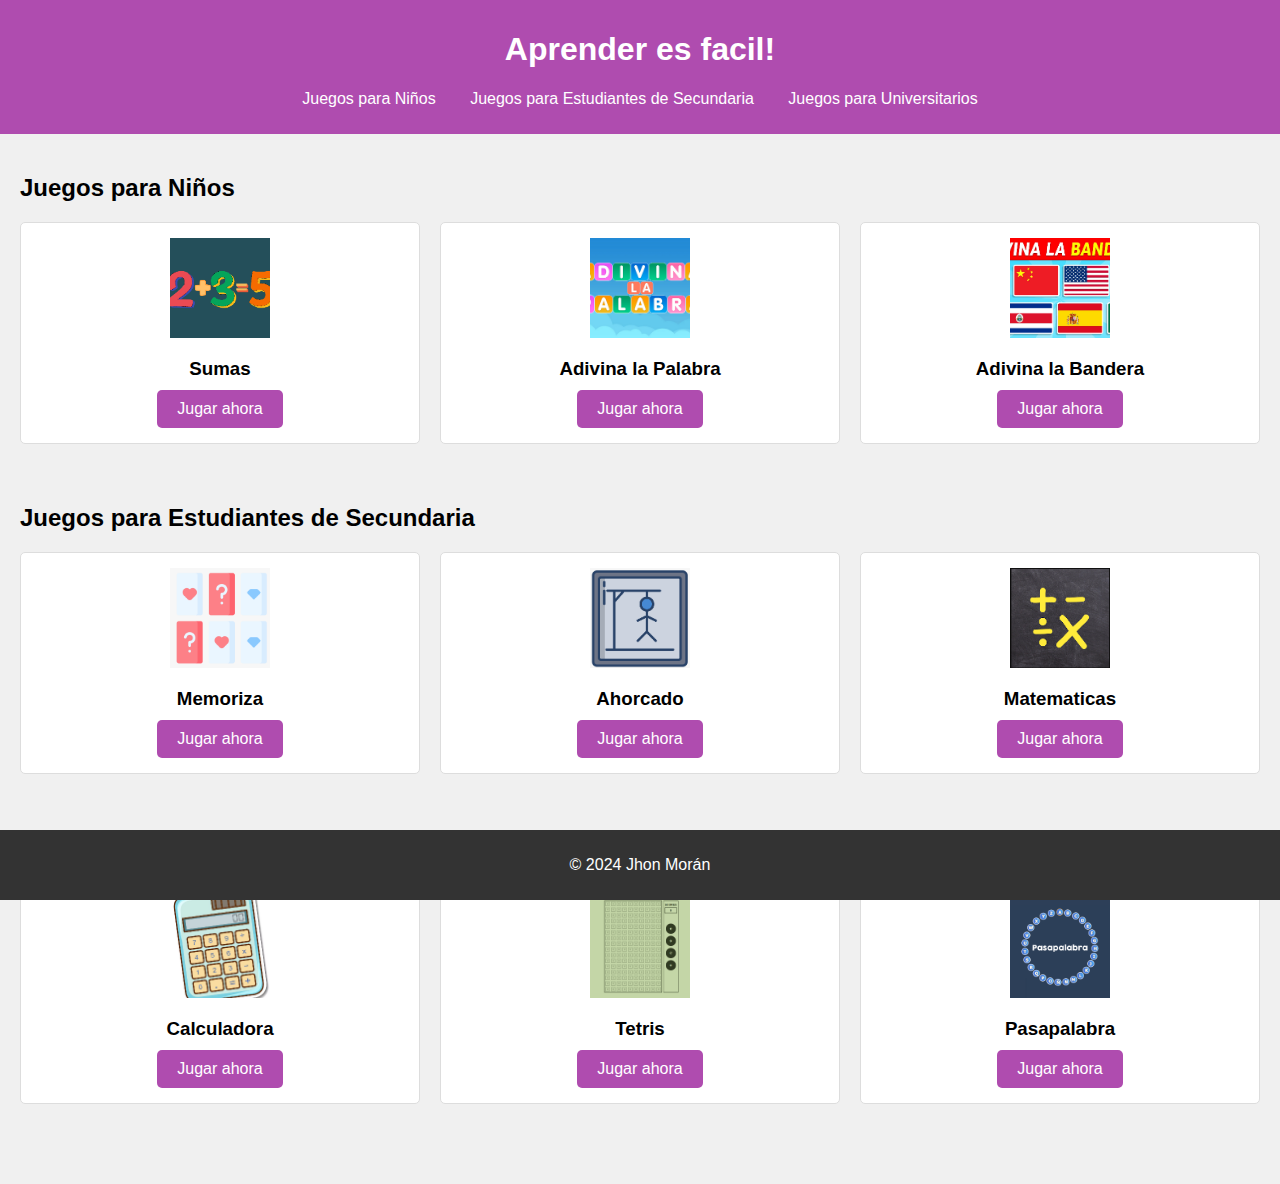
<file: Proyecto2/index.html>
<!DOCTYPE html>
<html lang="es">
<head>
    <meta charset="UTF-8">
    <meta name="viewport" content="width=device-width, initial-scale=1.0">
    <title>Mi Página Web de Juegos</title>
    <link rel="stylesheet" href="styles.css">
</head>
<body>
    <header>
        <h1>Aprender es facil!</h1>
        <nav>
            <ul>
                <li><a href="#children">Juegos para Niños</a></li>
                <li><a href="#high-school">Juegos para Estudiantes de Secundaria</a></li>
                <li><a href="#university">Juegos para Universitarios</a></li>
            </ul>
        </nav>
    </header>

    <main>
        <section id="children">
            <h2>Juegos para Niños</h2>
            <div class="games-container">
            <div class="game">
                <img src="Images/Juego11.png" alt="Juego 1">
                <h3>Sumas</h3>
                <a href="Children/Juego1.html" class="button">Jugar ahora</a>
             </div>
            <div class="game">
                <img src="Images/juego22.png" alt="Juego 2">
                <h3>Adivina la Palabra</h3>
                <a href="Children/Juego2.html" class="button">Jugar ahora</a>
            </div>
            <div class="game">
                <img src="Images/Juego33.png" alt="Juego 3">
                <h3>Adivina la Bandera</h3>
                <a href="Children/Juego3.html" class="button">Jugar ahora</a>
            </div>
            </div>
        </section>

        <section id="high-school">
            <h2>Juegos para Estudiantes de Secundaria</h2>
            <div class="games-container">
            <div class="game">
                <img src="Images/Juego1.png" alt="Juego 1">
                <h3>Memoriza</h3>
                <a href="HighSchool/Juego1.html" class="button">Jugar ahora</a>
            </div>
            <div class="game">
                <img src="Images/Juego2.png" alt="Juego 2">
                <h3>Ahorcado</h3>
                <a href="HighSchool/Juego2.html" class="button">Jugar ahora</a>
            </div>
            <div class="game">
                <img src="Images/Juego3.png" alt="Juego 3">
                <h3>Matematicas</h3>
                <a href="HighSchool/Juego3.html" class="button">Jugar ahora</a>
            </div>
        </div>
        </section>

        <section id="university">
            <h2>Juegos para Universitarios</h2>
            <div class="games-container">
            <div class="game">
                <img src="Images/calculadora.png" alt="Juego 1">
                <h3>Calculadora</h3>
                <a href="University/Juego1.html" class="button">Jugar ahora</a>
            </div>
            <div class="game">
                <img src="Images/tetris.png" alt="Juego 2">
                <h3>Tetris</h3>
                <a href="University/Juego2.html" class="button">Jugar ahora</a>
            </div>
            <div class="game">
                <img src="Images/pasapalabra.jpg" alt="Juego 3">
                <h3>Pasapalabra</h3>
                <a href="University/Juego3.html" class="button">Jugar ahora</a>
            </div>
        </div>
        </section>
    </main>

    <footer>
        <p>&copy; 2024 Jhon Morán</p>
    </footer>

    <script src="script.js"></script>
</body>
</html>
</file>
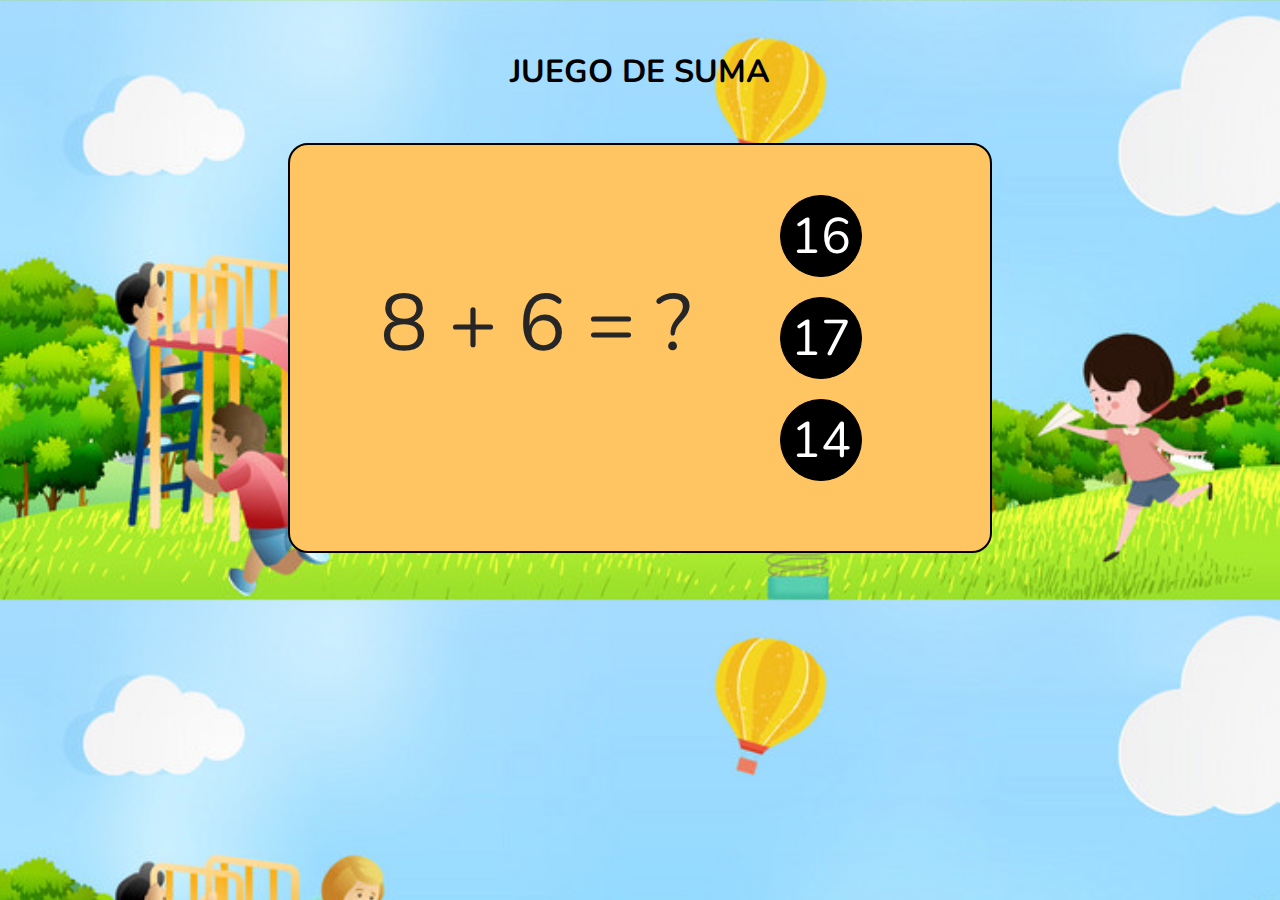
<file: Proyecto2/Children/Juego1.html>
<!DOCTYPE html>
<html lang="en">
<head>
	<meta charset="UTF-8">
	<meta name="viewport" content="width=device-width, initial-scale=1.0">
	<title>Juego de suma</title>
	<link rel="stylesheet" href="estilo.css">
</head>
<body>
	<h1>JUEGO DE SUMA</h1>
	<div class="container">
		<div class="izquierdo">
			<div class="container-operacion">
			 	<span id="suma">9 + 9 =</span>
			 	<span class="resultado" id="resultado"> 18</span>
			 </div>
			 <span class="msj" id="msj">
			 		
			 </span>
		</div>
		<div class="derecha">
			<span id="op1" class="opcion" onclick="controlarRespuesta(this)">18</span>
			<span id="op2" class="opcion" onclick="controlarRespuesta(this)">17</span>
			<span id="op3" class="opcion" onclick="controlarRespuesta(this)">8</span>
		</div>
	</div>
	<script src="script.js"></script>
</body>
</html>
</file>
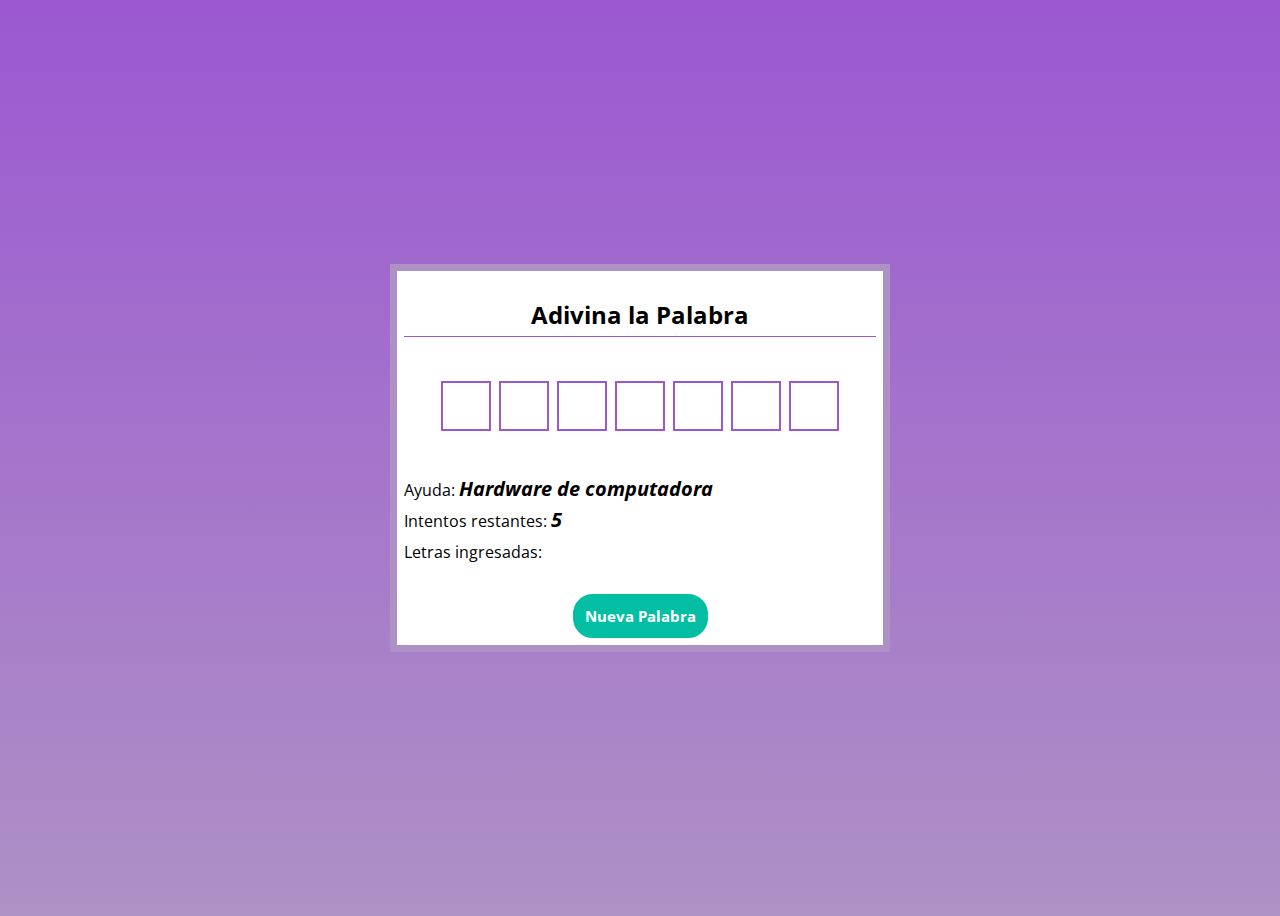
<file: Proyecto2/Children/Juego2.html>
<!DOCTYPE html>
<html lang="en">
<head>
    <meta charset="UTF-8">
    <meta http-equiv="X-UA-Compatible" content="IE=edge">
    <meta name="viewport" content="width=device-width, initial-scale=1.0">
    <link rel="stylesheet" href="styles.css">
    <title>Document</title>
</head>
<body>
    <section>
        <h2>Adivina la Palabra</h2>
        <div id="palabra">
            <div class="letra pintar">G</div>
            <div class="letra">U</div>
            <div class="letra">I</div>
            <div class="letra">T</div>
            <div class="letra">A</div>
            <div class="letra">R</div>
            <div class="letra">R</div>
            <div class="letra">A</div>
        </div>
        <h3>Ayuda: <span id="ayuda"> Instrumento Musical</span> </h3>
        <h3>Intentos restantes: <span id="intentos">5</span></h3>
        <h3>Letras ingresadas: <span id="letrasIngresadas"></span></h3>

        <button onclick="cargarNuevaPalabra()">Nueva Palabra</button>
    </section>

    <script src="scriptt.js"></script>
</body>
</html>
</file>
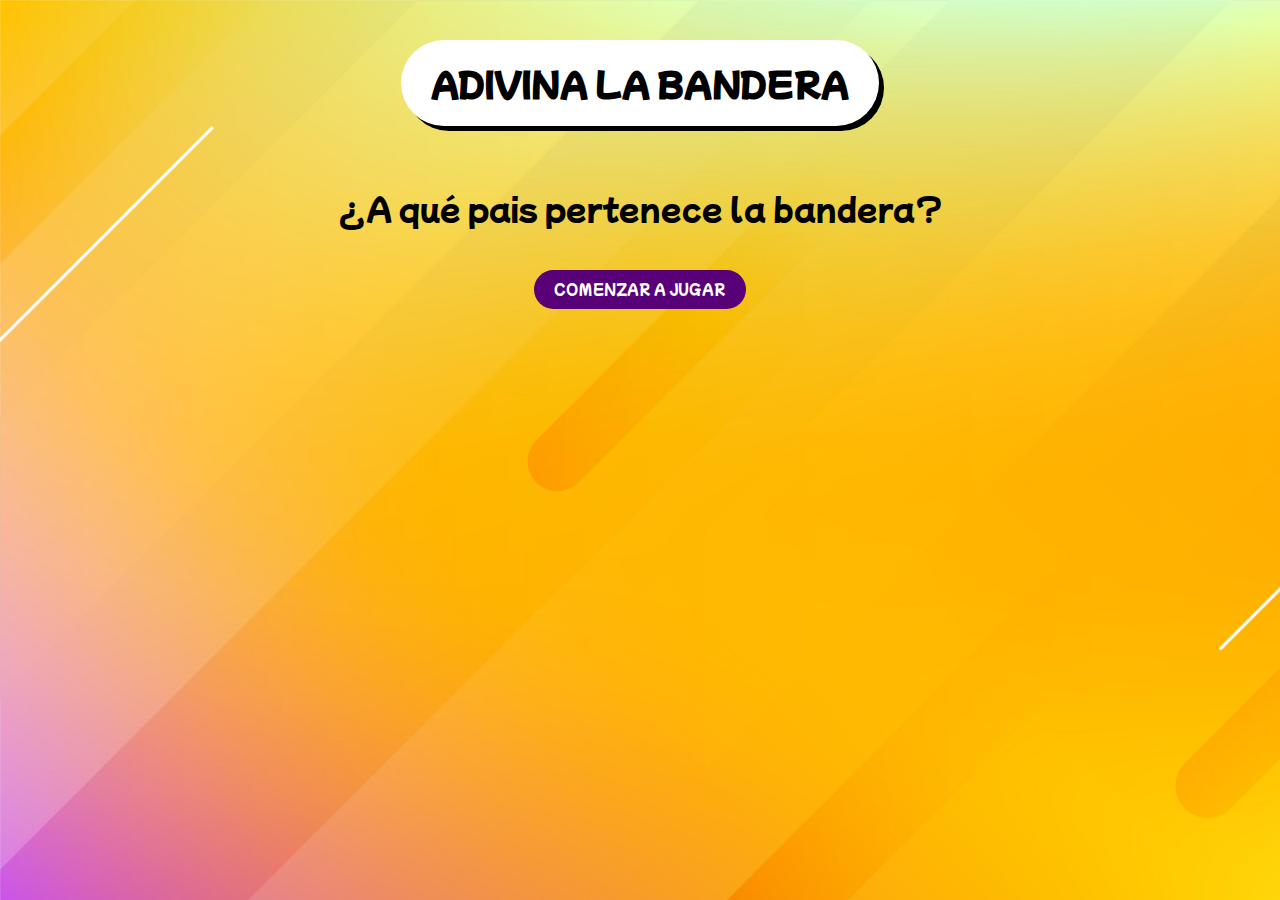
<file: Proyecto2/Children/Juego3.html>
<!DOCTYPE html>
<html lang="es">
<head>
    <meta charset="UTF-8">
    <meta http-equiv="X-UA-Compatible" content="IE=edge">
    <meta name="viewport" content="width=device-width, initial-scale=1.0">
    <link rel="stylesheet" href="estilo2.css">
    <title>ADIVINA LA BANDERA</title>
</head>
<body>
    <h1>ADIVINA LA BANDERA</h1>

    <!-- Pantalla inicial -->
    <div id="pantalla-inicial">
        <p>¿A qué pais pertenece la bandera?</p>
        <button class="btn" onclick="comenzarJuego()">COMENZAR A JUGAR</button>
    </div>

    <!-- Pantalla juego -->
    <div class="pantalla-juego" id="pantalla-juego">
        <img src="imagesb/ad.svg" alt="" id="imgBandera">
        <div class="opciones">
            <div class="opcion" id="op0" onclick="comprobarRespuesta(0)">
                <div class="letra" id="l0">A</div>
                <div class="nombre" id="n0">OPCION A</div>
            </div>
            <div class="opcion" id="op1" onclick="comprobarRespuesta(1)">
                <div class="letra" id="l1">B</div>
                <div class="nombre" id="n1">OPCION B</div>
            </div>
            <div class="opcion" id="op2" onclick="comprobarRespuesta(2)">
                <div class="letra" id="l2">C</div>
                <div class="nombre" id="n2">OPCION C</div>
            </div>
        </div>
    </div>
    <!-- Pantalla final -->
    <div id="pantalla-final">
        <h2>CORRECTAS: <span id="numCorrectas">3</span></h2>
        <h2>INCORRECTAS: <span id="numIncorrectas">2</span></h2>
        <button class="btn" onclick="volverAlInicio()">VOLVER AL INICIO</button>
    </div>

    
    <script src="script3.js"></script>
</body>
</html>
</file>
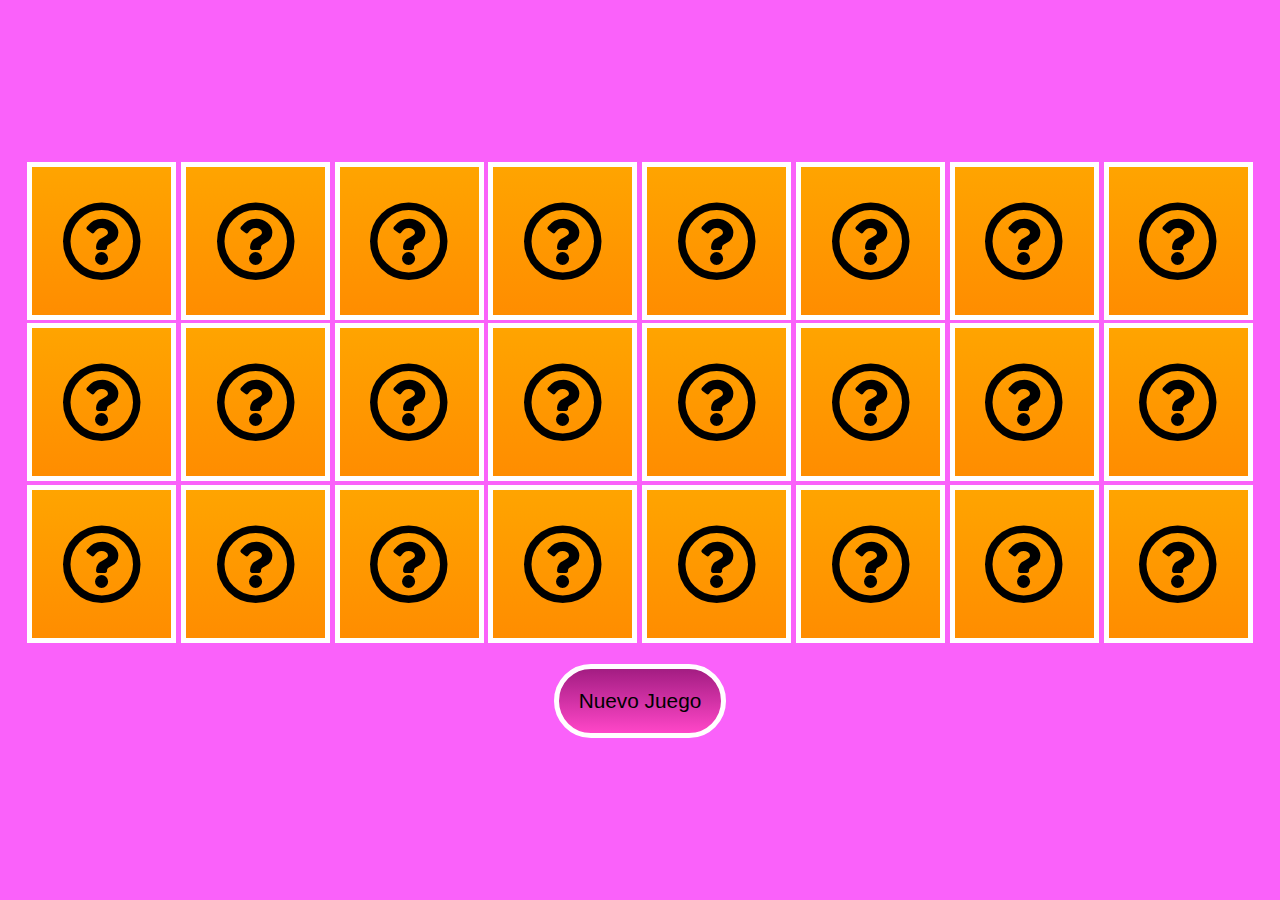
<file: Proyecto2/HighSchool/Juego1.html>
<!DOCTYPE html>
<html lang="en">

<head>
    <meta charset="UTF-8">
    <title>Memoriza</title>

    <link rel="stylesheet" href="https://cdnjs.cloudflare.com/ajax/libs/font-awesome/5.15.3/css/all.min.css">
</head>

<body>

    <!-- CSS -->
    <!-- efectos visuales -->
    <style>
        :root {
            --w: calc(70vw / 6);
            --h: calc(70vh / 4);
        }

        * {
            transition: all 0.5s;
        }

        body {
            padding: 0;
            margin: 0;
            background: rgb(250, 97, 250);
            min-height: 100vh;
            display: flex;
            flex-direction: column;
            justify-content: center;
            align-items: center;
            text-align: center;
            font-family: Arial, sans-serif;
        }

        .perspective-container {
            perspective: 1000px;
            -webkit-perspective: 1000px;
            display: inline-block;
        }

        div {
            display: inline-block;
        }

        .area-tarjeta,
        .tarjeta,
        .cara {
            cursor: pointer;
            width: var(--w);
            min-width: 100px;
            height: var(--h);
        }

        .tarjeta {
            position: relative;
            transform-style: preserve-3d;
            animation: iniciar 5s;
        }

        .cara {
            position: absolute;
            backface-visibility: hidden;
            box-shadow: inset 0 0 0 5px white;
            font-size: 500%;
            display: flex;
            justify-content: center;
            align-items: center;
        }

        .trasera {
            background-color: lightcyan;
            transform: rotateY(180deg);
        }

        .superior {
            background: linear-gradient(orange, darkorange);
        }

        .nuevo-juego {
            cursor: pointer;
            background: linear-gradient(rgb(163, 29, 130), rgb(255, 70, 200));
            padding: 20px;
            border-radius: 50px;
            border: white 5px solid;
            font-size: 130%;
        }

        @keyframes iniciar {

            20%,
            90% {
                transform: rotateY(180deg);
            }

            0%,
            100% {
                transform: rotateY(0deg);
            }
        }
    </style>

    <!-- HTML -->
    <!-- estructura visual -->

    <div id="tablero">
    </div>

    <br>

    <div class="nuevo-juego" onclick="generarTablero()">
        Nuevo Juego
    </div>

    <!-- JS -->
    <!-- parte lógica -->
    <script>

        let iconos = []
        let selecciones = []

        generarTablero()

        function cargarIconos() {
            iconos = [
                '<i class="fas fa-star"></i>',
                '<i class="far fa-star"></i>',
                '<i class="fas fa-star-of-life"></i>',
                '<i class="fas fa-star-and-crescent"></i>',
                '<i class="fab fa-old-republic"></i>',
                '<i class="fab fa-galactic-republic"></i>',
                '<i class="fas fa-sun"></i>',
                '<i class="fas fa-stroopwafel"></i>',
                '<i class="fas fa-dice"></i>',
                '<i class="fas fa-chess-knight"></i>',
                '<i class="fas fa-chess"></i>',
                '<i class="fas fa-dice-d20"></i>',
            ]
        }

        function generarTablero() {
            cargarIconos()
            selecciones = []
            let tablero = document.getElementById("tablero")
            let tarjetas = []
            for (let i = 0; i < 24; i++) {
                tarjetas.push(`
                <div class="area-tarjeta" onclick="seleccionarTarjeta(${i})">
                    <div class="tarjeta" id="tarjeta${i}">
                        <div class="cara trasera" id="trasera${i}">
                            ${iconos[0]}
                        </div>
                        <div class="cara superior">
                            <i class="far fa-question-circle"></i>
                        </div>
                    </div>
                </div>        
                `)
                if (i % 2 == 1) {
                    iconos.splice(0, 1)
                }
            }
            tarjetas.sort(() => Math.random() - 0.5)
            tablero.innerHTML = tarjetas.join(" ")
        }

        function seleccionarTarjeta(i) {
            let tarjeta = document.getElementById("tarjeta" + i)
            if (tarjeta.style.transform != "rotateY(180deg)") {
                tarjeta.style.transform = "rotateY(180deg)"
                selecciones.push(i)
            }
            if (selecciones.length == 2) {
                deseleccionar(selecciones)
                selecciones = []
            }
        }

        function deseleccionar(selecciones) {
            setTimeout(() => {
                let trasera1 = document.getElementById("trasera" + selecciones[0])
                let trasera2 = document.getElementById("trasera" + selecciones[1])
                if (trasera1.innerHTML != trasera2.innerHTML) {
                    let tarjeta1 = document.getElementById("tarjeta" + selecciones[0])
                    let tarjeta2 = document.getElementById("tarjeta" + selecciones[1])
                    tarjeta1.style.transform = "rotateY(0deg)"
                    tarjeta2.style.transform = "rotateY(0deg)"
                }else{
                    trasera1.style.background = "plum"
                    trasera2.style.background = "plum"
                }
            }, 1000);
        }

    </script>

</body>

</html>
</file>
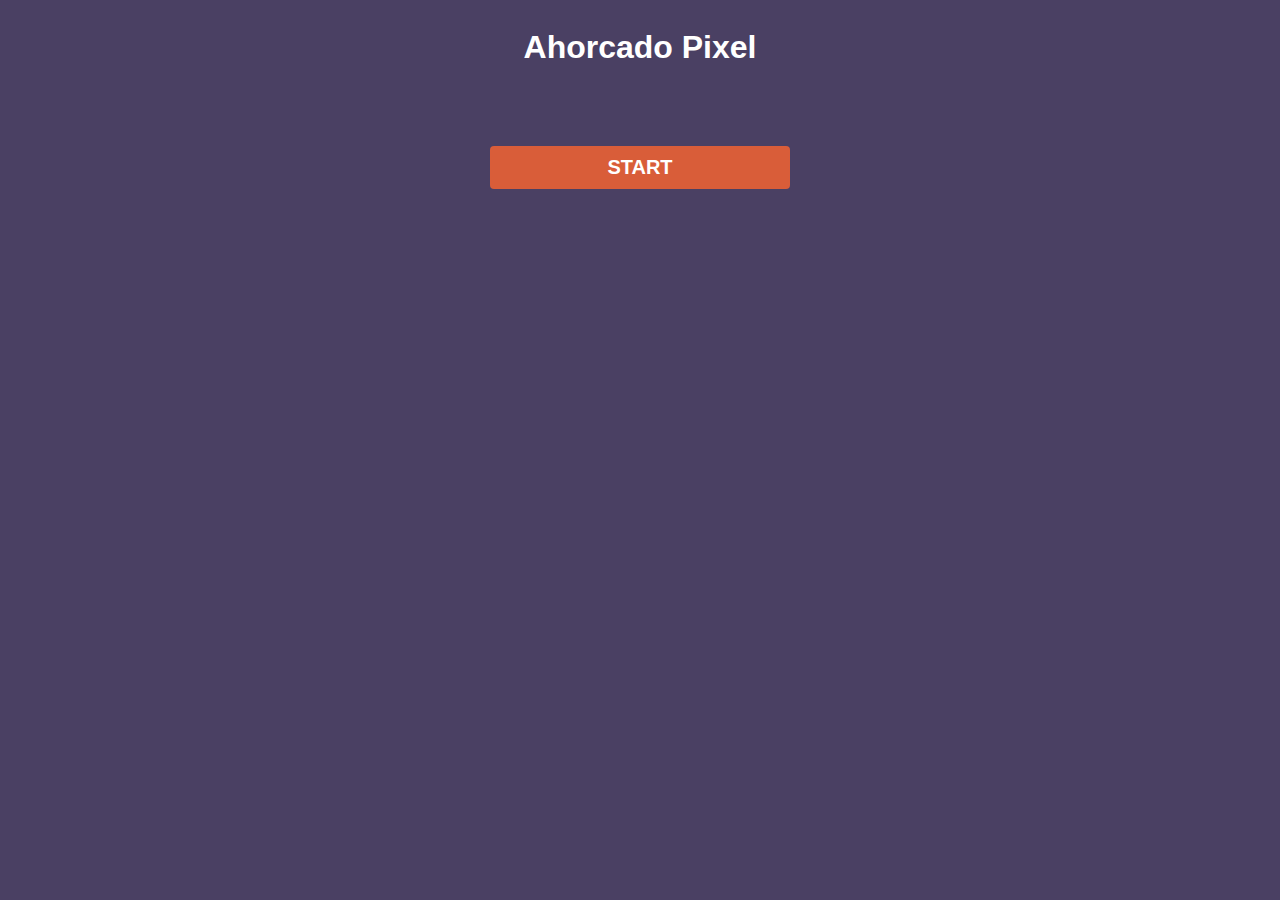
<file: Proyecto2/HighSchool/Juego2.html>
<!DOCTYPE html>
<html lang="en">
<head>
    <meta charset="UTF-8">
    <meta http-equiv="X-UA-Compatible" content="IE=edge">
    <meta name="viewport" content="width=device-width, initial-scale=1.0">
    <title>Ahorcado</title>
    <link href="http://fonts.cdnfonts.com/css/sf-pixelate" rel="stylesheet">
    <link rel="stylesheet" href="styles.css" >
    <script type="text/javascript" src="palabras.js" defer></script>
    <script type="text/javascript" src="script.js" defer></script>
</head>
<body>
    <h1>Ahorcado Pixel</h1>
    <div>
        <canvas id="canvas"></canvas>
        <div id="usedLetters"></div>
    </div>
    <div id="usedLetters"></div>
    <div id="wordContainer"></div>
    <button id="startButton">START</button>
</body>
</html>
</file>
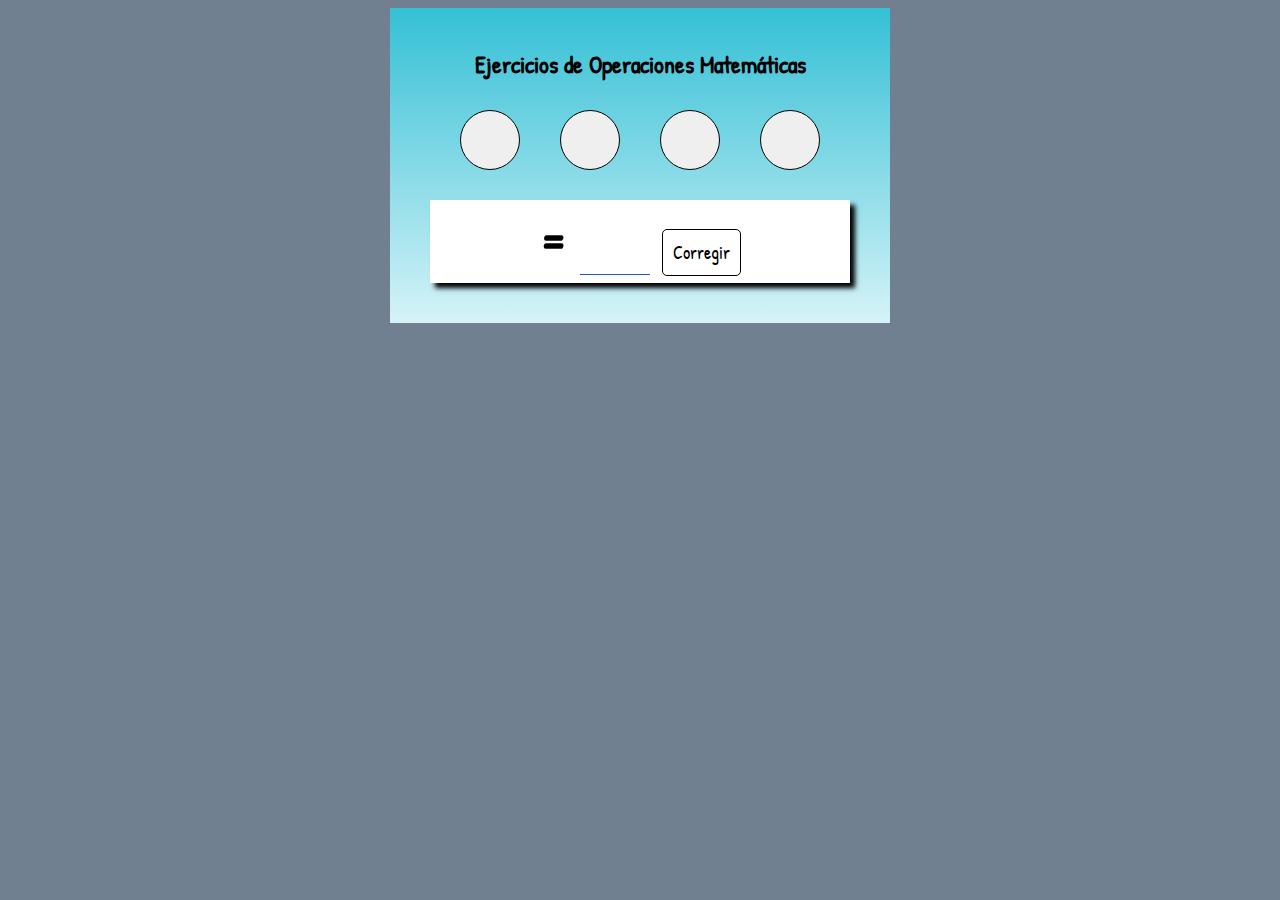
<file: Proyecto2/HighSchool/Juego3.html>
<!DOCTYPE html>
<html lang="es">

<head>
    <meta charset="UTF-8">
    <meta http-equiv="X-UA-Compatible" content="IE=edge">
    <meta name="viewport" content="width=device-width, initial-scale=1.0">
    <link rel="stylesheet" href="https://cdnjs.cloudflare.com/ajax/libs/font-awesome/6.1.1/css/all.min.css" integrity="sha512-KfkfwYDsLkIlwQp6LFnl8zNdLGxu9YAA1QvwINks4PhcElQSvqcyVLLD9aMhXd13uQjoXtEKNosOWaZqXgel0g==" crossorigin="anonymous" referrerpolicy="no-referrer"
    />
    <link rel="stylesheet" href="estilo.css">
    <title>Operaciones</title>
</head>

<body>
    <div class="container">
        <h2>Ejercicios de Operaciones Matemáticas</h2>
        <section class="container-operadores">
            <button id="suma" onclick="btnSumar()">
                <i class="fa-solid fa-plus"></i>
            </button>
            <button id="resta" onclick="btnResta()">
                <i class="fa-solid fa-minus"></i>
            </button>
            <button id="producto" onclick="btnProducto()">
                <i class="fa-solid fa-xmark"></i>
            </button>
            <button id="division" onclick="btnDivision()">
                <i class="fa-solid fa-divide"></i>
            </button>
        </section>

        <section class="container-operacion">
            <span id="num1"></span>
            <span id="operacion"></span>
            <span id="num2"></span>
            <span> = </span>
            <input type="text" id="respuesta_usuario">
            <button id="corregir" onclick="corregir()">Corregir</button>

        </section>

        <section id="msj_correccion">

        </section>
    </div>

    <script src="scriptm.js"></script>

</html>
</file>
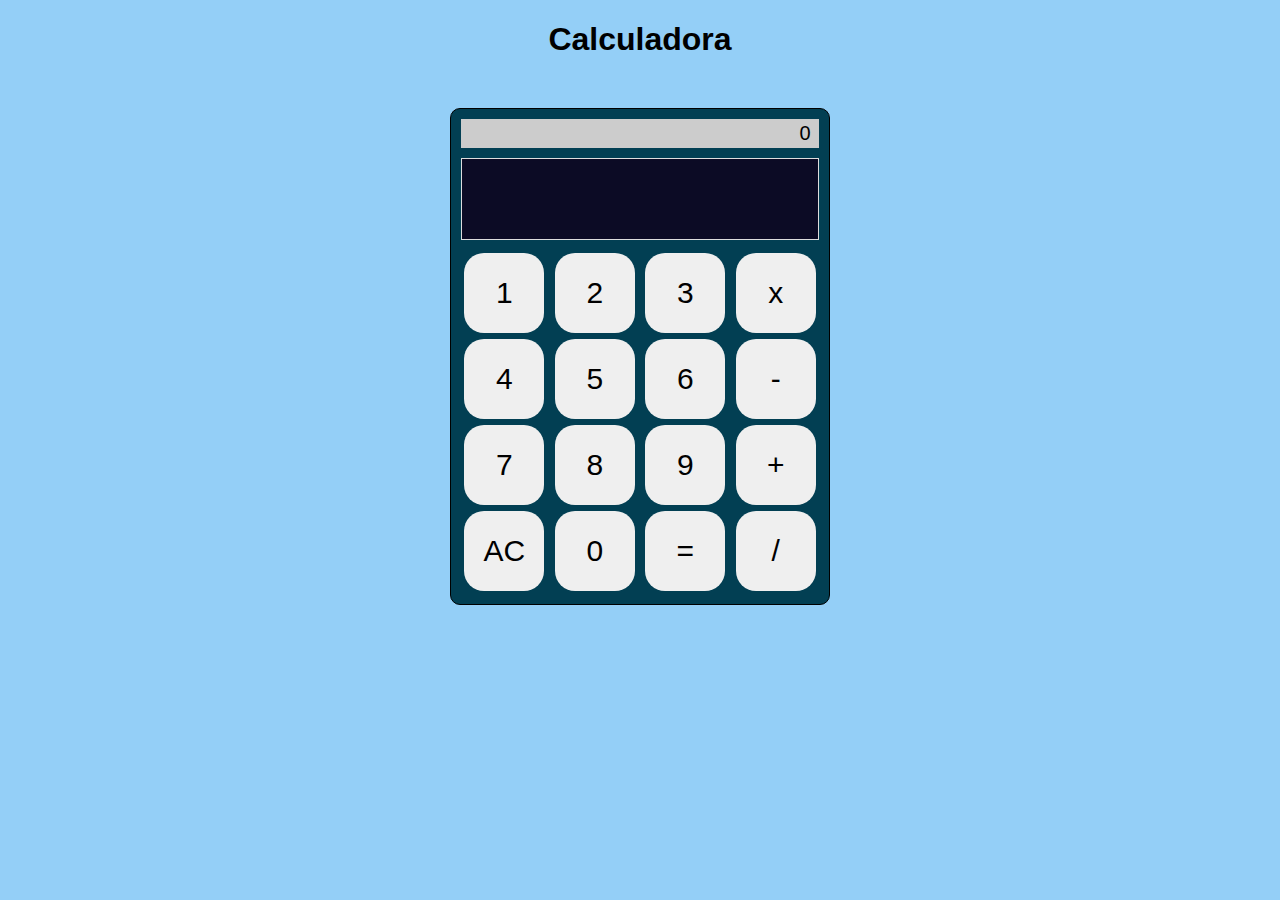
<file: Proyecto2/University/Juego1.html>
<!DOCTYPE html>
<html lang="en">
<head>
    <meta charset="UTF-8">
    <meta http-equiv="X-UA-Compatible" content="IE=edge">
    <meta name="viewport" content="width=device-width, initial-scale=1.0">
    <link rel="stylesheet" href="style.css">
    <title>Calculadora</title>
</head>
<body>
    <h1>Calculadora</h1>
    <div class="container">
        <div id="operacionRealizada">0</div>
        <div id="txtResultado"> </div>
        <div class="fila">
            <button class="tecla" onclick="operador('1')">1</button>
            <button class="tecla"  onclick="operador('2')">2</button>
            <button class="tecla" id="3" onclick="operador('3')">3</button>
            <button class="tecla" onclick="operacion('*')">x</button>
        </div>
        <div class="fila">
            <button class="tecla" onclick="operador('4')">4</button>
            <button class="tecla"  onclick="operador('5')">5</button>
            <button class="tecla"  onclick="operador('6')">6</button>
            <button class="tecla"  onclick="operacion('-')">-</button>
        </div>
        <div class="fila">
            <button class="tecla"  onclick="operador('7')">7</button>
            <button class="tecla"  onclick="operador('8')">8</button>
            <button class="tecla"  onclick="operador('9')">9</button>
            <button class="tecla"  onclick="operacion('+')">+</button>
        </div>
        <div class="fila">
            <button class="tecla" onclick="limpiar()">AC</button>
            <button class="tecla" onclick="operador('0')">0</button>
            <button class="tecla"  onclick="calculo()">=</button>
            <button class="tecla"  onclick="operacion('/')">/</button>
        </div>
    </div>

    <script src="scriptt.js"></script>
</body> 
</html>
</file>
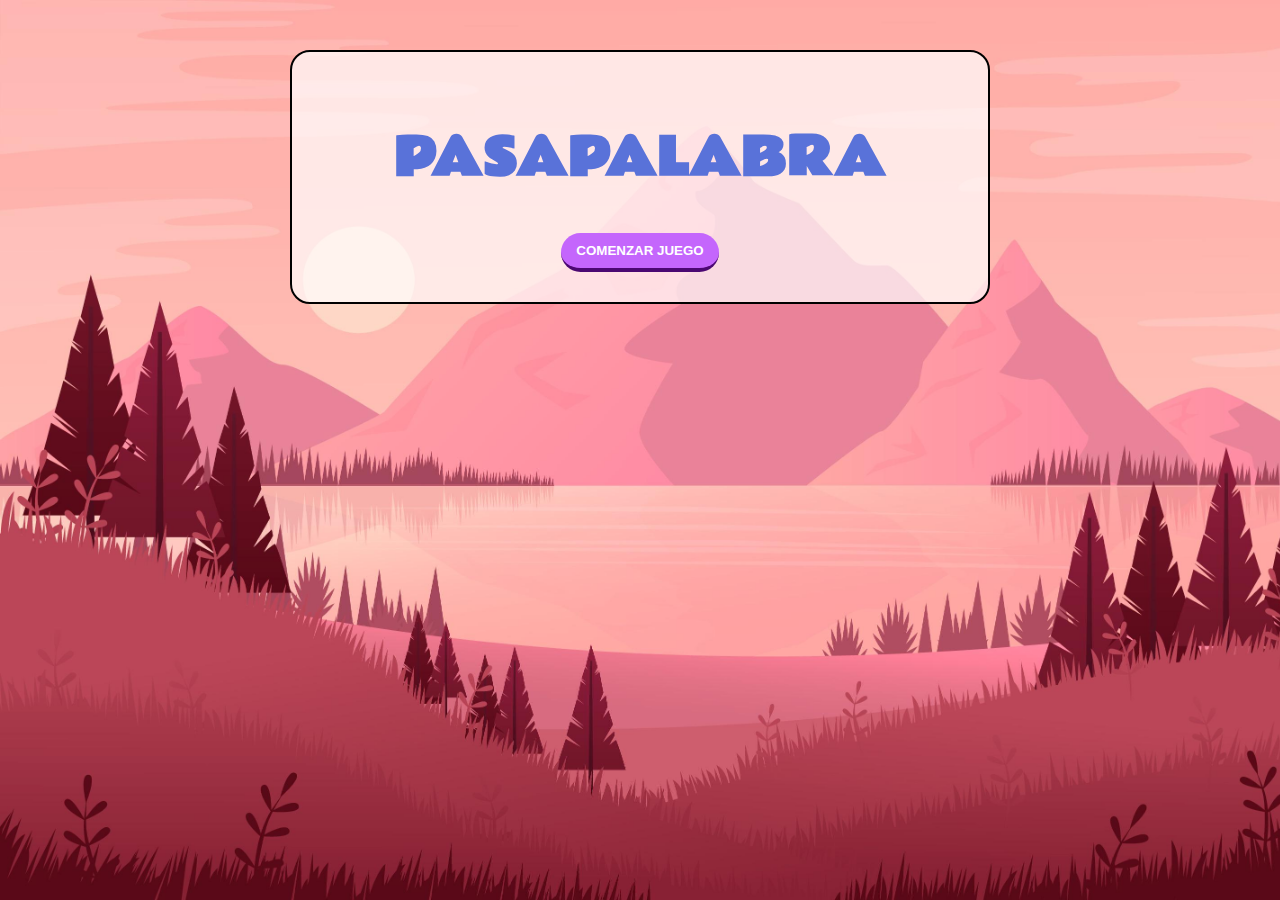
<file: Proyecto2/University/Juego3.html>
<!DOCTYPE html>
<html lang="en">
<head>
    <meta charset="UTF-8">
    <meta http-equiv="X-UA-Compatible" content="IE=edge">
    <meta name="viewport" content="width=device-width, initial-scale=1.0">
    <title>Pasapalabra</title>
    <link rel="stylesheet" href="estilo.css">
</head>
<body>
    <section id="pantalla-inicial">
        <h1>PASAPALABRA</h1>
        <button id="comenzar">COMENZAR JUEGO</button>
    </section>
    <section id="pantalla-juego">
        <div class="container">
            <span id="tiempo">60</span>
        </div>
    
        <div class="contendor-pregunta">
            <span id="letra-pregunta">Z</span>
            <h2 id="pregunta">Pregunta...</h2>
            <input type="text" id="respuesta">
            <div class="botones">
                <button id="responder">Responder</button>
                <button id="pasar">Pasa Palabra</button>
            </div>
        </div>
    </section>
    <section id="pantalla-final">
        <h1>Resumen</h1>
        <h3>Acertadas</h3>
        <span id="acertadas">
            10
        </span>
        <h3 id="score">40% de acierto</h3>
        <button id="recomenzar">Jugar de Nuevo</button>
    </section>

      
    <script src="script.js"></script>
</body>
</html>
</file>
<file: Proyecto2/styles.css>
body {
    font-family: Arial, sans-serif;
    margin: 0;
    padding: 0;
    background-color: #f0f0f0;
}

header {
    background-color: #af4caf;
    color: white;
    padding: 10px 0;
    text-align: center;
}

nav ul {
    list-style: none;
    padding: 0;
}

nav ul li {
    display: inline;
    margin: 0 15px;
}

nav ul li a {
    color: white;
    text-decoration: none;
}

main {
    padding: 20px;
}

section {
    margin-bottom: 40px;
}

.game {
    background-color: #ffffff;
    border: 1px solid #ddd;
    margin-bottom: 20px;
    padding: 15px;
    border-radius: 5px;
    text-align: center; /* Centrar el contenido */
}

.button {
    display: inline-block;
    padding: 10px 20px;
    font-size: 16px;
    color: white;
    background-color: #af4caf;
    border: none;
    border-radius: 5px;
    text-align: center;
    text-decoration: none;
    cursor: pointer;
    transition: background-color 0.3s ease;
}

.button:hover {
    background-color: #af4caf;
}

footer {
    background-color: #333;
    color: white;
    text-align: center;
    padding: 10px 0;
    position: fixed;
    width: 100%;
    bottom: 0;
}

.games-container {
    display: flex;
    flex-wrap: wrap;
    gap: 20px; /* Espacio entre los juegos */
}

.game {
    display: flex;
    flex-direction: column;
    align-items: center;
    justify-content: space-between;
    background-color: #ffffff;
    border: 1px solid #ddd;
    padding: 15px;
    border-radius: 5px;
    text-align: center;
    flex: 1 1 calc(33.333% - 20px); /* Ocupa un tercio del contenedor */
    box-sizing: border-box; /* Incluye padding y border en el tamaño total */
    min-width: 200px; /* Ancho mínimo para los juegos */
}

.game img {
    width: 100px; /* Ajusta el ancho según sea necesario */
    height: 100px; /* Ajusta la altura según sea necesario */
    object-fit: cover; /* Ajusta la imagen para que quepa dentro del contenedor */
    margin-bottom: 10px; /* Espacio entre la imagen y el título */
}

.game h3 {
    margin: 10px 0; /* Margen alrededor del título */
}

.button {
    display: inline-block;
    padding: 10px 20px;
    font-size: 16px;
    color: white;
    background-color: #af4caf;
    border: none;
    border-radius: 5px;
    text-align: center;
    text-decoration: none;
    cursor: pointer;
    transition: background-color 0.3s ease;
}

.button:hover {
    background-color: #af4caf;
}

footer {
    background-color: #333;
    color: white;
    text-align: center;
    padding: 10px 0;
    position: fixed;
    width: 100%;
    bottom: 0;
}
</file>
<file: Proyecto2/Children/estilo.css>
@import url('https://fonts.googleapis.com/css2?family=Nunito:wght@700&display=swap');
*{
	margin: 0;
	padding: 0;
	font-family: 'Nunito';
}
body{
	text-align: center;
	color: #262626;
	background: url(fondo.jpg);
	background-size: cover;
}
h1{
	color: rgb(0, 0, 0);
	padding: 50px;
}
.container{
	background-color: #FFC562;
	max-width: 700px;
	margin: auto;
	border: 2px solid #000;
	border-radius: 20px;
	display: flex;
	padding: 50px 0;
}
.izquierdo{
	width: 70%;
	font-size: 80px;
	display: flex;
	flex-direction: column;
	justify-content: center;
	align-items: center;
}
.derecha{
	width: 30%;
}
.msj{
	font-size: 40px;
	height: 50px;
}
.derecha{
	display: flex;
	flex-direction: column;
	justify-content: center;
}
.opcion{
	width: 80px;
	height: 80px;
	border: 1px solid  #000;
	font-size: 50px;
	margin-bottom: 20px;
	border-radius: 50%;
	cursor: pointer;
	background-color: #000;
	color: white;
	display: flex;
	justify-content: center;
	align-items: center;
}
.opcion:hover{
	background-color: #262626;
}
</file>
<file: Proyecto2/Children/styles.css>
@import url('https://fonts.googleapis.com/css2?family=Open+Sans:wght@400;600&display=swap');
*{
    box-sizing: border-box;
    font-family: 'Open Sans';
}
body{
    background: linear-gradient( #9b58d1,#ae91c5 );
    height: 100vh;
    display: flex;
    justify-content: center;
    align-items: center;
}
section{
    width: 500px;
    background-color: #fff;
    border: 7px solid #ae91c5;
    color: #000;
    padding: 7px;
}
h2{
    border-bottom: 1px solid #9b58d1;
    text-align: center;
    padding-bottom: 5px;
}
#palabra{
    display: flex;
    justify-content: center;
    margin: 40px 0;
}
.letra{
    height: 50px;
    width: 50px;
    border: 2px solid #9b58d1;
    text-align: center;
    margin: 4px;
    font-weight: 600;
    font-size: 30px;
}
.pintar{
    background-color: #02bfa4;;
}
.pintarError{
    background-color: red;
}
h3{
    margin: 4px 0;
    font-weight: normal;
    font-size: 16px;
}
h3 span{
    font-style: italic;
    font-weight: bold;
    font-size: 20px;
}
button{
    display: block;
    width: fit-content;
    margin: auto;
    background-color:#02bfa4;
    border: 2px solid #02bfa4;
    border-radius: 20px;
    color: #fff;
    font-weight: bold;
    font-size: 15px;
    padding: 10px;
    margin-top: 30px;
    cursor: pointer;
    transition: .5s;
}
button:hover{
    background-color: #02bfa4;
}
</file>
<file: Proyecto2/Children/estilo2.css>
@import url('https://fonts.googleapis.com/css2?family=Mochiy+Pop+One&display=swap');
*{
    box-sizing: border-box;
    font-family: 'Mochiy Pop One';
}
body{
    background: url(imagesb/fondo\ \(2\).jpg);
    background-size: cover;
    background-attachment: fixed;
    margin: 0;
}
h1{
    width: fit-content;
    background-color: #fff;
    margin: 40px auto;
    border-radius: 60px;
    box-shadow: 5px 5px 0 #000;
    padding: 20px 30px;
}
footer{
    position: absolute;
    bottom: 0;
    left: 0;
    width: 100%;
    background-color: #000;
    color: #000;
    font-size: 12px;
    color: #fff;
    padding: 10px;
    text-align: center;
}

/* PANTALLA INICIO */
#pantalla-inicial{
    display: block;
    text-align: center;
    font-size: 30px;
}
#pantalla-inicial{
    margin: 60px 0;
}
.btn{
    border: none;
    background: #580078;
    color: #fff;
    padding: 10px 20px;
    border-radius: 50px;
    cursor: pointer;
    transition: .5s;
}
.btn:hover{
    transform: scale(1.1);
}



/* PANTALLA juego */
#pantalla-juego{
    display: none;
}
.pantalla-juego{
    max-width: 800px;
    margin: 50px auto;
    text-align: center;
}
.pantalla-juego img{
    max-width: 400px;
    width: 100%;
}
.opciones{
    max-width: 400px;
    margin: auto;
}
.opcion{
    display: flex;
    position: relative;
    align-items: center;
    max-width: 400px;
    margin: 30px auto;
    cursor: pointer;
}
.opcion .letra{
    background-color: #580078;
    width: 50px;
    height: 50px;
    font-size: 30px;
    font-weight: bold;
    color: #fff;
    text-align: center;
    border-radius: 50%;
    line-height: 35px;
    border: 5px solid #fff;
    position: relative;
}
.opcion .nombre{
    background: #fff;
    width: 100%;
    font-size: 25px;
    position: absolute;
    margin-left: 30px;
    z-index: -2;
    border-radius: 0 20px 20px 0;
    padding: 7px 0 7px 30px;
}
/* clases que se aplicará cuando haya acertada la opcion  */
.opcion .nombreAcertada{
    background-color: yellowgreen;
    color: #fff;
}
.opcion .letraAcertada{
    background-color: yellowgreen;
    color: #fff ;
}
/* clases que se aplicaran cuando se equivoque en la opcion elegida */
.opcion .nombreNoAcertada{
    background-color: darkred;
    color: #fff;
}
.opcion .letraNoAcertada{
    background-color: darkred;
    color: #fff;
}




/* PANTALLA final */
#pantalla-final{
    display: none;
    text-align: center;
}
#pantalla-final #numCorrectas{
    background-color: chartreuse;
    display: inline-block;
    width: 50px;
    height: 50px;
    border-radius: 50%;
    border: 5px solid #fff;
}
#pantalla-final #numIncorrectas{
    background-color: darkred;
    display: inline-block;
    width: 50px;
    height: 50px;
    border-radius: 50%;
    border: 5px solid #fff;
}
</file>
<file: Proyecto2/HighSchool/styles.css>
.hidden {
    color: transparent;
}

body {
    background-color: #4a4063;
    color: #fff;
    font-family: 'SF Pixelate', sans-serif;
    display: flex;
    flex-direction: column;
    justify-content: center;
    align-items: center;
}

#wordContainer {
    margin-top: 20px;
}

.letter {
    margin: 0 7px;
    position: relative;
    text-align: center;
}

.letter::after{
    content: ' ';
    display: block;
    position: absolute;
    left: 0;
    width: 100%;
    height: 1px;
    background-color: #fff;
    min-width: 12px;
}

#startButton {
    margin-top: 20px;
    appearance: none;
    font-family: 'SF Pixelate', sans-serif;
    border: none;
    width: 300px;
    padding: 10px;
    background: #d95d39;
    color: #fff;
    font-weight: 600;
    font-size: 20px;
    border-radius: 4px;
    cursor: pointer;
}
</file>
<file: Proyecto2/HighSchool/estilo.css>
@import url('https://fonts.googleapis.com/css2?family=Patrick+Hand&display=swap');
* {
    box-sizing: border-box;
    font-family: 'Patrick Hand';
}

body {
    background-color: slategray;
}

.container {
    max-width: 500px;
    background: linear-gradient(#34c0d6, #d5f3f7);
    margin: auto;
    padding: 20px;
    text-align: center;
}

.container-operadores {
    display: flex;
    justify-content: center;
}

.container-operadores button {
    border: none;
    margin: 10px 20px;
    height: 60px;
    width: 60px;
    border-radius: 50%;
    border: 1px solid black;
    cursor: pointer;
    transition: .5s;
}

.container-operadores button:hover {
    transform: scale(1.3);
}

.container-operacion {
    margin: 20px;
    text-align: center;
    font-size: 50px;
    font-weight: bold;
    border: 1px solid #fff;
    background-color: #fff;
    box-shadow: 5px 5px 5px #000;
    padding: 6px 0;
}

.container-operacion input {
    background-color: transparent;
    border: none;
    border-bottom: 1px solid rgb(38, 86, 196);
    font-size: 45px;
    width: 70px;
    text-align: center;
    outline: none;
}

#corregir {
    background-color: #fff;
    border: none;
    font-size: 18px;
    border: 1px solid #000;
    padding: 10px;
    transition: .5s;
    border-radius: 5px;
    cursor: pointer;
}

#corregir:hover {
    transform: scale(1.2);
}

.activado {
    background-color: rgb(61, 118, 198);
    color: #fff;
    transform: (1.3);
}

i {
    font-size: 25px;
    display: inline-block;
    margin: 5px;
}

#msj_correccion {
    text-align: left;
}

.fa-face-frown {
    color: red;
    animation: zoom .5s forwards
}

.fa-face-grin {
    color: rgb(103, 82, 241);
    animation: zoom .5s forwards
}

@keyframes zoom {
    0% {
        transform: scale(0);
    }
    100% {
        transform: scale(1);
    }
}
</file>
<file: Proyecto2/University/style.css>
body {
    background-color: rgb(148, 207, 247);
    text-align: center;
    font-family: Arial, Helvetica, sans-serif;
}
.container{
    width: fit-content;
    margin: 50px auto;
    border: 1px solid #000;
    padding: 10px;
    border-radius: 10px;
    background-color:rgb(2, 63, 83);
}

.tecla{
    width: 80px;
    height: 80px;
    margin: 3px;
    border-radius: 20px;
    border: none;
    font-size: 30px;
    cursor: pointer;
    transition: .3s;

}
.tecla:hover{
    background-color: #000;
    color: #fff;
}
#operacionRealizada{
    background-color: #ccc;
    padding: 3px;
    text-align: right;
    font-size: 20px;
    letter-spacing: 5px;

}
#txtResultado{
    height: 80px;
    padding: px;
    border: 1px solid #dddddd;
    margin: 10px 0;
    font-size: 40px;
    display: flex;
    justify-content:end;
    align-items: center;
    padding: 0 10px;
    background-color: #0c0b25;
    color: #ffffff;
}
</file>
<file: Proyecto2/University/estilo.css>
@import url('https://fonts.googleapis.com/css2?family=Rammetto+One&display=swap');
@import url('https://fonts.googleapis.com/css2?family=Rajdhani:wght@300;400;600;700&display=swap');
*{
    box-sizing: border-box;
}
body{
    font-family: 'Rajdhani';
    background: url(img/fondo.jpg);
    background-attachment: fixed;
    background-size: cover;

}
#pantalla-inicial{
    display: block;
    max-width: 700px;
    margin: 50px auto;
    text-align: center;
    background:rgba(255, 255, 255, 0.7);
    padding: 30px;
    border: 2px solid #000;
    border-radius: 20px; 
}
#pantalla-inicial h1{
    font-family: 'Rammetto One';
    font-size: 50px;
    color:#5972d9;
}
#pantalla-juego{
    display: none;
}
.container {
    position: relative;
    width: 250px;
    height: 250px;
    margin: 50px auto;
    border: 2px solid #000;
    border-radius: 50%;
    background:rgba(255, 255, 255, 0.7);
    display: flex;
    justify-content: center;
    align-items: center;
}
.container #tiempo{
    font-size: 50px;
    font-weight: bold;
}

.circle {
    position: absolute;
    width: 50px;
    height: 50px;
    border: 1px solid #000;
    background: #fff;
    color: #5972d9;
    border-radius: 50%;
    display: flex;
    justify-content: center;
    align-items: center;
    font-size: 20px;
    font-weight: bold;
    cursor: pointer;
    text-transform: uppercase;
}

.pregunta-actual{
    background-color: #000;
    color: #fff;
}
.bien-respondida{
    background-color: #3edbbb;
    color: #fff;
}
.mal-respondida{
    background-color:#fb797b;
    color: #fff;
}

.contendor-pregunta{
    background:rgba(255, 255, 255, 0.7);
    text-align: center;
    max-width: 700px;
    margin: auto;
    border: 2px solid #000;
    border-radius: 20px;
    padding: 0 20px;
}
.contendor-pregunta #letra-pregunta{
    border: 2px solid #000 ;
    display: inline-block;
    color: #000;
    font-weight: bold;
    padding: 5px 15px;
    font-size: 30px;
    position: relative;
    bottom: 25px;
    background-color: #fff;
}
.contendor-pregunta #pregunta{
    margin: 0;
    font-weight: normal;
}
.contendor-pregunta input{
    display: inline-block;
    margin: 10px 0;
    font-size: 25px;
    padding: 10px;
    text-align: center;
    width: 60%;
    border-radius: 30px;
    border: none;
    outline: none;
    border: 2px solid #ccc;
}
.botones{
    margin-bottom: 20px;
}
button{
    background-color: #c466fc;
    border: none;
    color: #fff;
    font-weight: bold;
    padding: 10px 15px;
    cursor: pointer;
    margin: 0 20px;
    border-radius: 30px;
    border-bottom: 4px solid #4b0872 ;
}
button:hover{
    border-bottom: 4px solid transparent;
    background-color: #7705b9;
}
#pantalla-final{
    display: none;
    max-width: 700px;
    margin: auto;
    text-align: center;
    background:rgba(255, 255, 255, 0.7);
    padding: 30px;
    border: 2px solid #000;
    border-radius: 20px; 
}
#pantalla-final span{
    display: block;
    background: #000;
    width: 100px;
    height: 100px;
    display: block;
    margin: auto;
    color: #fff;
    display: flex;
    justify-content: center;
    align-items: center;
    font-size: 60px;
    font-weight: bold;
    border-radius: 50%;
    margin-bottom: 30px;
}
</file>
